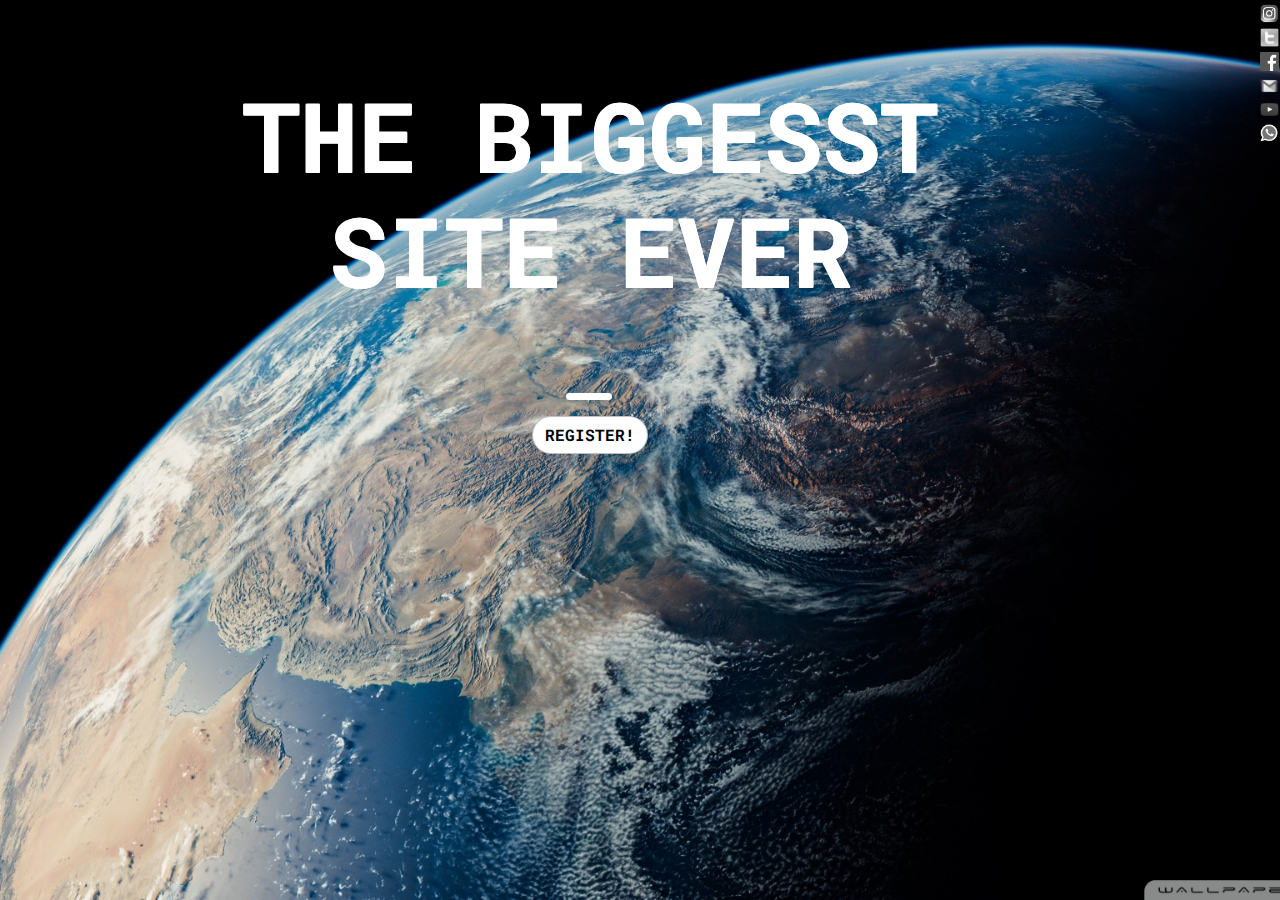
<file: index.html>
<!DOCTYPE html>
<html>
<head>
	<title>HOME</title>
	<link rel="stylesheet" href="https://stackpath.bootstrapcdn.com/bootstrap/4.5.2/css/bootstrap.min.css" integrity="sha384-JcKb8q3iqJ61gNV9KGb8thSsNjpSL0n8PARn9HuZOnIxN0hoP+VmmDGMN5t9UJ0Z" crossorigin="anonymous">
	<link rel="stylesheet" type="text/css" href="style.css">
	<link rel="stylesheet" type="text/css" href="styleregister.css">
	<meta name="viewport" content="width=device-width, initial-scale=1.0">
	<link href="https://fonts.googleapis.com/css2?family=Roboto+Mono:wght@100&display=swap" rel="stylesheet">
	<link href="https://fonts.googleapis.com/css2?family=Roboto:wght@300&display=swap" rel="stylesheet">
	<link rel="stylesheet" href="https://cdnjs.cloudflare.com/ajax/libs/animate.css/4.1.1/animate.min.css"/>
	

</head>

<body>
	<div class="box">
		<div class="box1 col-10">
			<h1><strong>THE BIGGESST SITE EVER</strong></h1>
			<div class="space"></div>
			<hr>
			



			<button class="btn btnc" type="button"><strong>REGISTER!</strong></button>
		</div>
		<div class="box2 col-2">
			<a href="https://www.instagram.com/shagun_sethi42/"><img src="instagram.png"></a>
			<a href="https://twitter.com/arjunsethi64"><img src="twitter.png"></a>
			<a href="https://www.facebook.com/shagunsethi42"><img src="facebook.png"></a>
			<a href="https://mail.google.com/mail/?view=cm&fs=1&to=dreatgamers@gmail.com&su=SUBJECT&body=BODY"><img src="gmail.png"></a>
			<a href="https://www.youtube.com/channel/UCA9qfN9dLRWJD0D_BBSeh0A"><img src="youtube.png"></a>
			<a href="https://wa.me/918278737027?text=I'm%20interested%20in%20your%20car%20for%20sale"><img src="whatsapp.png"></a>
	    </div>



	</div>

	<div class="section">
		<span class="x" draggable="true">X</span>
		<form method="POST" align="center" > 
					<p>First Name: <input type="text" name="first name" class="width"><br>
					Last Name: <input type="text" name="last name" class="width"><br>
					Email: <input type="Email" name="email" class="width"><br>
					Date Of Birth: <input type="date" name="Birthday" class="width"><br>
					Password: <input type="Password" name="password" minlength="8" class="width"><br>
					Gender:
					<input type="radio" name="gender" value="male" required>Male
					<input type="radio" name="gender" value="female" required>Female<br>

					
					Category: 
					<select name="Category">
						<option value="General">General</option>
						<option value="OBC">OBC</option>
						<option value="SC">SC</option>
					</select><br>
					
					<input type="submit" value="register!"><input type="reset"></p>
		</form>
	</div>

    <script type="text/javascript" src="script.js"></script>
</body>
</html>
</file>
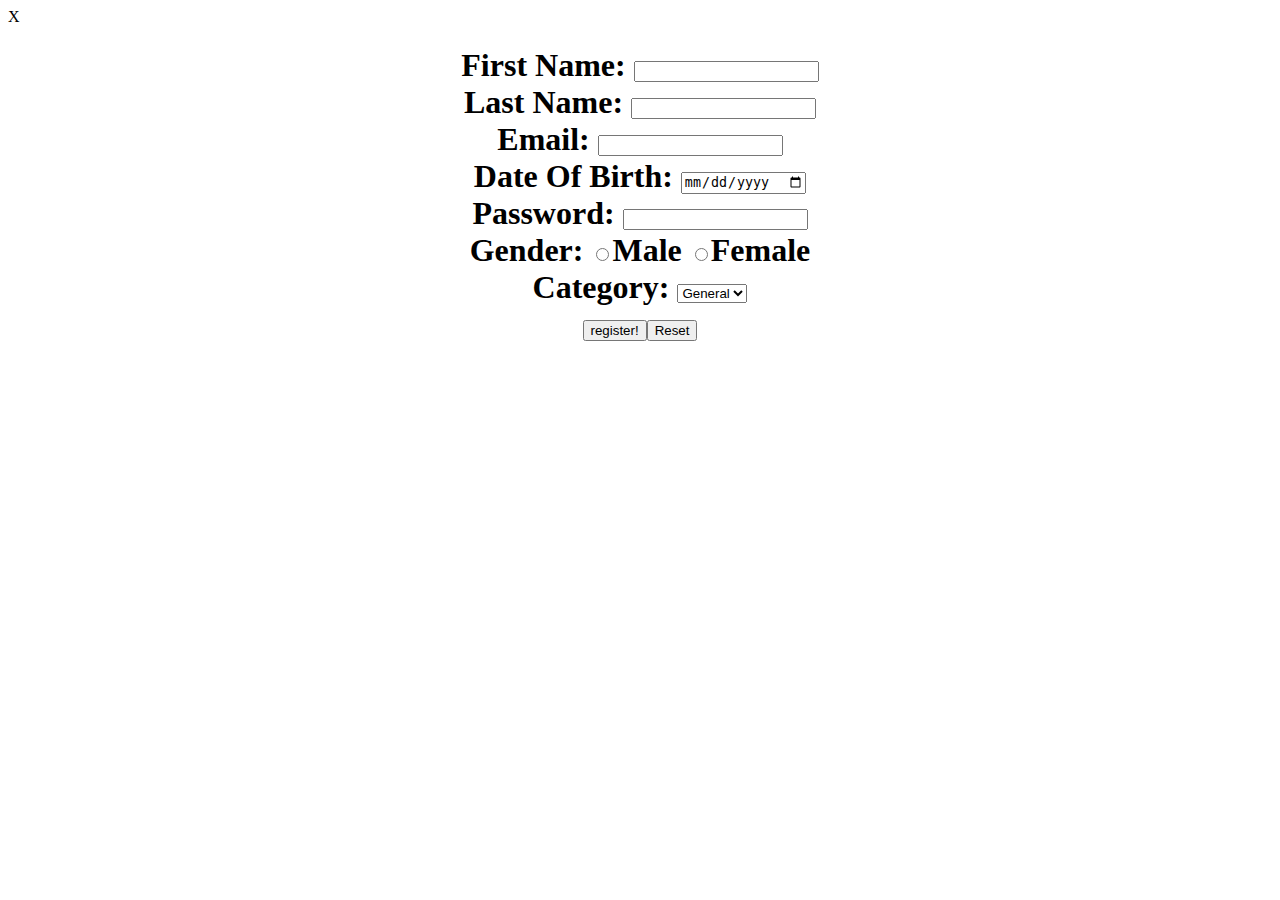
<file: register.html>
<!DOCTYPE html>
<html>
<head>
	<link rel="stylesheet" type="text/css" href="F:\web development\style.css">
	<title>Register!</title>
	<link href="https://fonts.googleapis.com/css2?family=Quicksand:wght@300&display=swap" rel="stylesheet">
	<link href="https://fonts.googleapis.com/css2?family=Roboto:wght@300&display=swap" rel="stylesheet">
</head>
<body>

	<div class="main">
		<div class="section">
			<span class = "X" draggable="true">X</span>
			
			<form method="POST" align="center" > 
				<h1>First Name: <input type="text" name="first name"><br>
				Last Name: <input type="text" name="last name"><br>
				Email: <input type="Email" name="email"><br>
				Date Of Birth: <input type="date" name="Birthday"><br>
				Password: <input type="Password" name="password" minlength="8"><br>
				Gender:
				<input type="radio" name="gender" value="male" required>Male
				<input type="radio" name="gender" value="female" required>Female<br>

				
				Category: 
				<select name="Category">
					<option value="General">General</option>
					<option value="OBC">OBC</option>
					<option value="SC">SC</option>
				</select><br>
				
				<input type="submit" value="register!"><input type="reset">
		</div>
		      

	</div>


	             </h1>
	</form>
	

</body>
</html>
</file>
<file: style.css>
body,html { 
  width: 100%;
  height: 100%;
  background: url(wap.jpg) no-repeat center center fixed; 
  -webkit-background-size: cover;
  -moz-background-size: cover;
  -o-background-size: cover;
  background-size: cover;
  font-family: 'Roboto Mono', sans-serif;
  text-shadow: 0px 1px, 1px 0px, 1px 1px;
  color:white;
  margin: 0px;
  padding:0px;

}


.box{
	
	display:flex; 
	margin: 0px;
}
.box1{
	padding-top: 6%;
	
	
	

}
h1{
	font-size: 400%;
}
.space{
height: 10%;
}

hr{
	border-color: white;
	width: 23%;
	border-width: 7px;
	border-radius: 500px; 
	text-align: left;
     margin-left: 16px;

}

.box2{

	
	display: inline-block;
	
	
	justify-content: right;
	align-items: right;

	
	


}

/*button*/
.btnc {
	background-color: white;
	border-radius: 500px;
	border-color: #8888;
	color: black;
	transition: all 0.7s;
}

/*button animation */
.btnc:hover {
	background-color: white ;
	border-color: #8888;
	color: black;
	transform: scale(1.1);

}


img{
	width: 1.2em;
object-fit: cover;
height: auto;
padding: 0.1px;
margin-left: 75%;



	
	transition: all 0.5s;
	filter: gray;
    -webkit-filter: grayscale(1);
}
img:hover{
	transform: scale(1.3);
	filter: none;
    -webkit-filter: grayscale(0);
    }

@media only screen and (min-width: 720px){
.box1{


	text-align:center;
	padding-left: 10%;


    
}
hr{
	margin-left: 47.4%;


	width:5%;
	



}
h1{
	font-size: 600%;
}

.space{
height: 20%;
}
img{
	margin-left: 97%;
}

}
</file>
<file: styleregister.css>
.section{
	background-color: rgba(255,255,255,0.7);
	background-position: center;
	background-repeat: no-repeat;
	background-size: cover;
	width:85%;
	position:absolute;
  top: 0; bottom: 0; left: 0; right: 0;
  margin: auto;
  min-height: 40%;
  max-height: 50%;
  display: none;
  border-radius: 20px;
  

  

}
p {
 	font-family: roboto;
	color: black;
	text-shadow: 0px 0px, 0px 0px, 0px 0px;

}
form{
	padding-top: 17%;
}
.x{
	
	float: right;
	padding-right: 2%;
	color: red;
	font-family: roboto;
	font-size: 150%;
}

.width{
	width: 20%;
}
@media only screen and (min-width: 720px){
	form{
	padding-top: 13%;
}
.section{
	width:25%;

}
.width{
	width: 35%;

}
</file>
